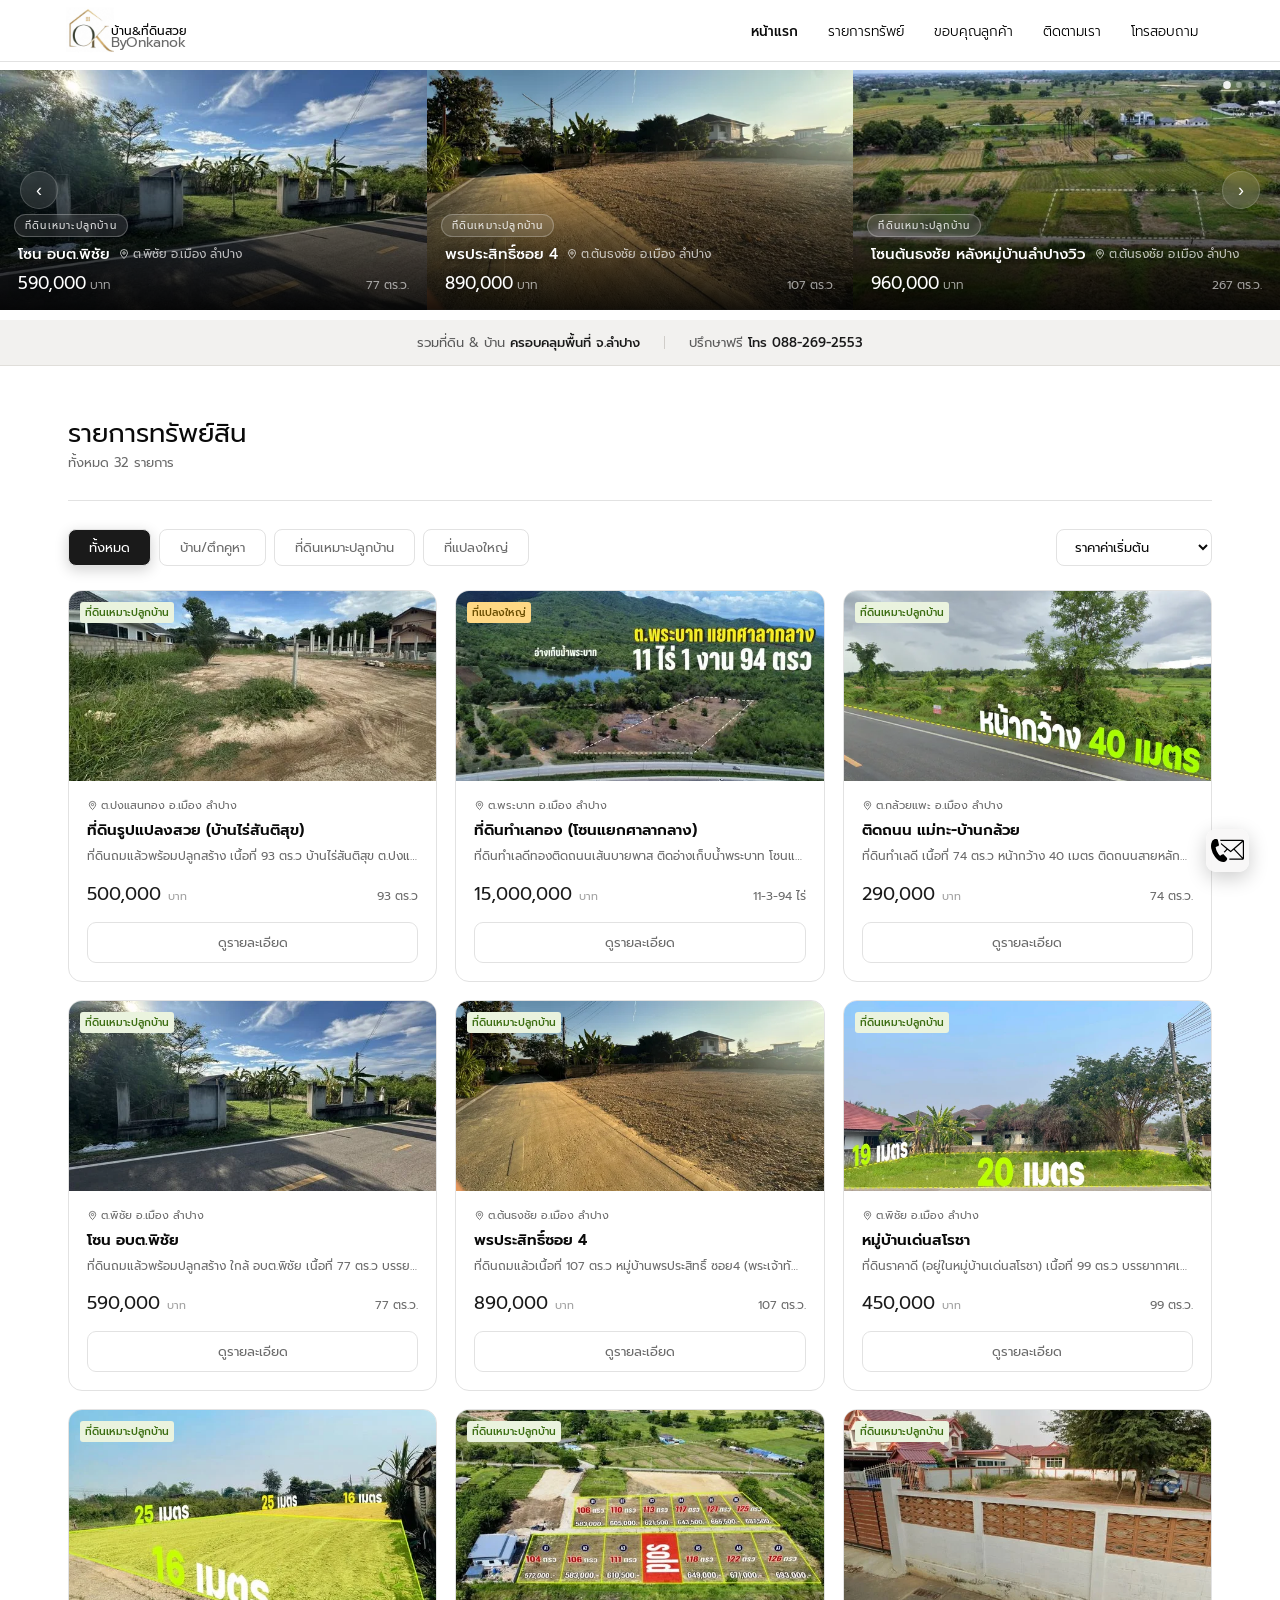
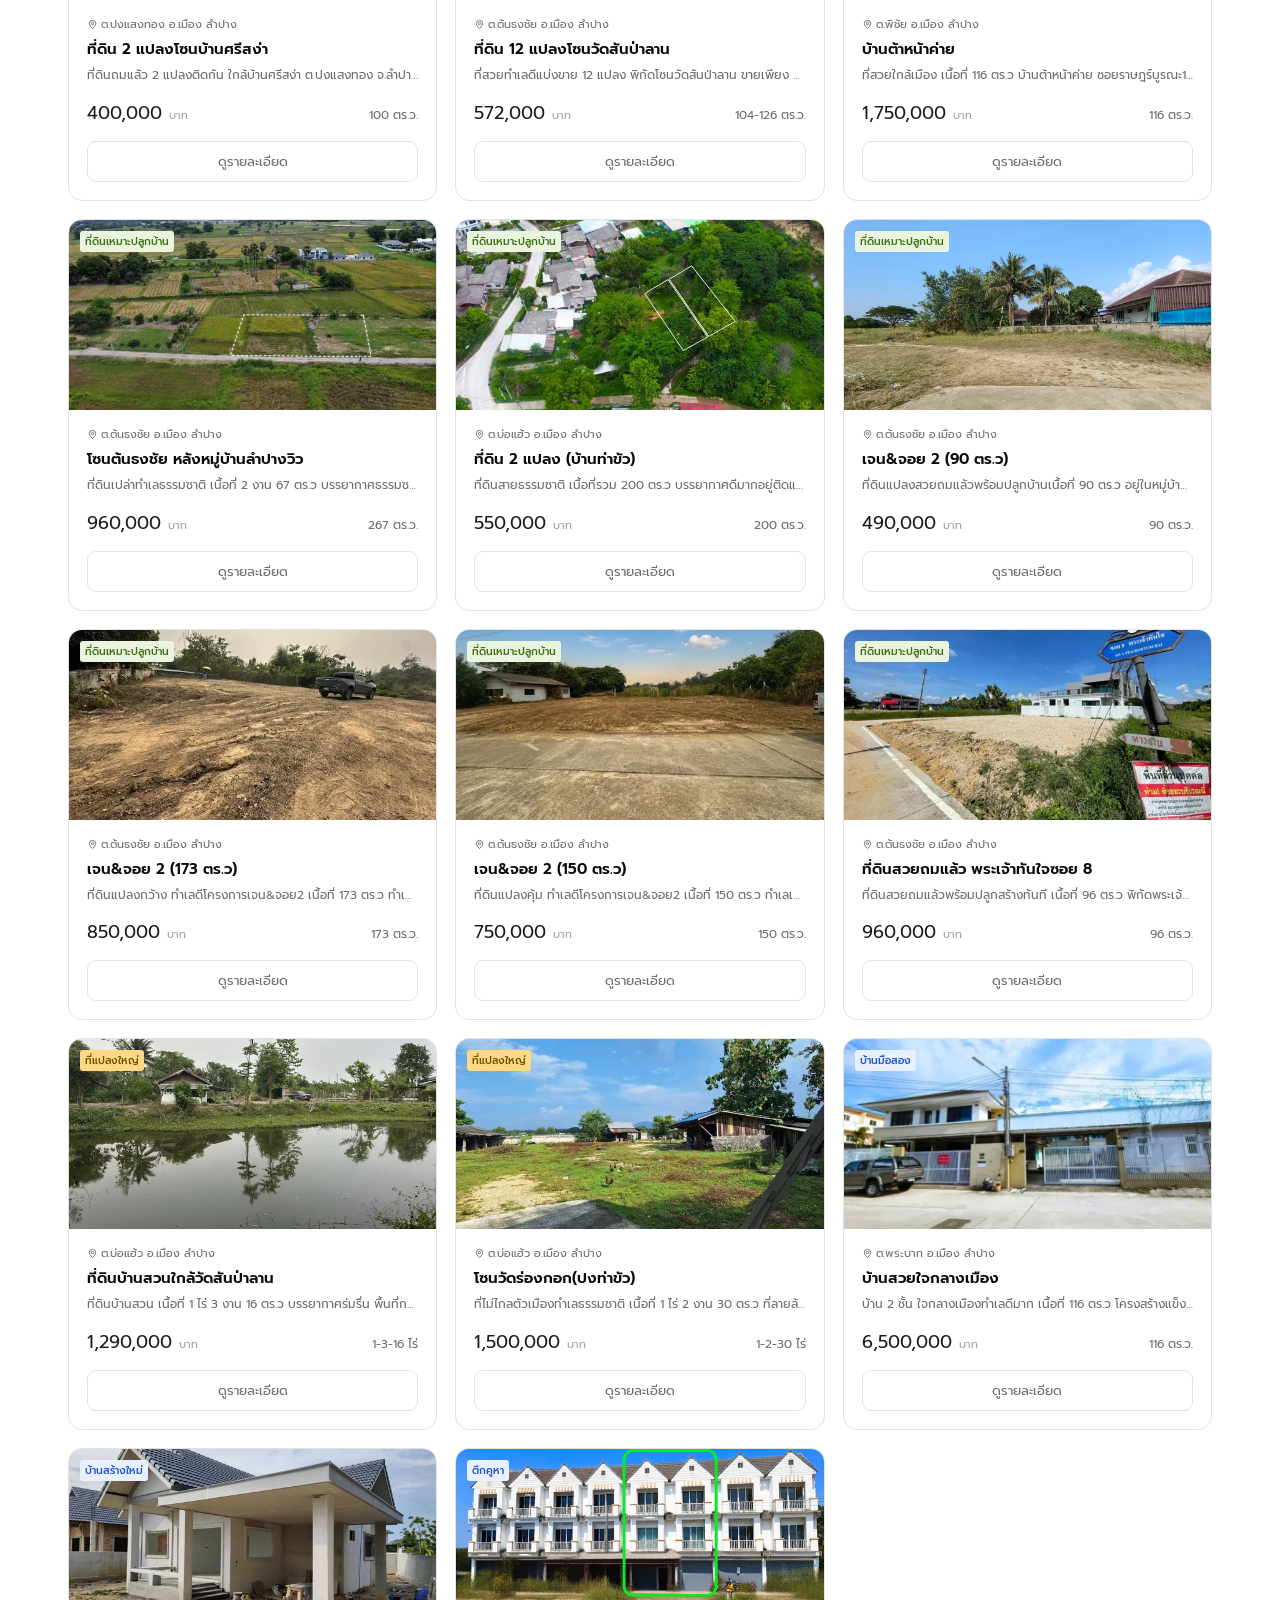
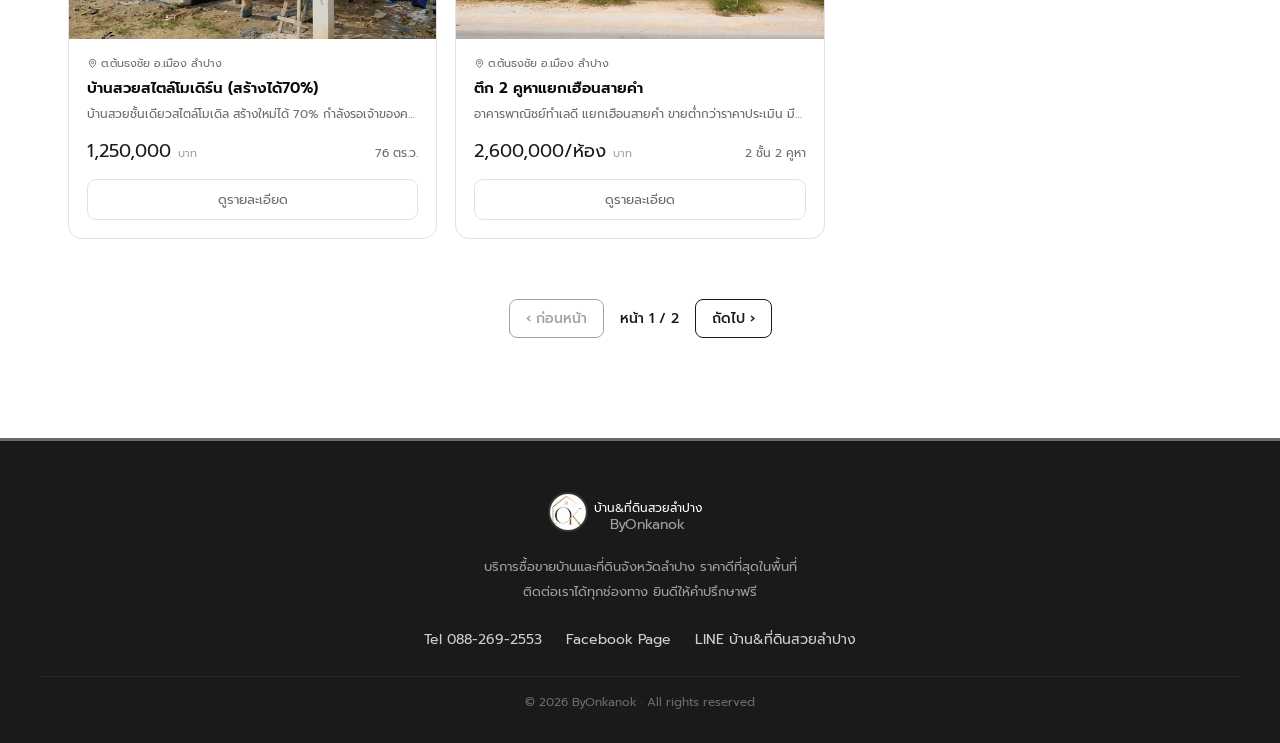
<file: index.html>
﻿<!DOCTYPE html>
<html lang="th">
<head>
  <meta charset="UTF-8" />
  <meta name="viewport" content="width=device-width, initial-scale=1.0" />
  
  <title>ซื้อขายที่ดินจังหวัดลำปาง | บ้าน & ที่ดินสวยลำปาง ByOnkanok</title>
  <link rel="icon" href="img/other/newlogo.png" type="image/png">

  <meta name="description" content="บริการซื้อขายที่ดินจังหวัดลำปางและบ้านทำเลดี คัดสรรที่ดินปลูกบ้าน ที่ดินแปลงใหญ่ บ้านมือ 1 มือ 2 และอาคารพาณิชย์ ปรึกษาฟรีโทร 088-269-2553">
  <link rel="canonical" href="https://onkanokproperty.com/">
  <meta name="format-detection" content="telephone=no, date=no, email=no, address=no">

  <meta property="og:type" content="website">
  <meta property="og:url" content="https://onkanokproperty.com/">
  <meta property="og:title" content="บ้าน & ที่ดินสวยลำปาง ByOnkanok">
  <meta property="og:description" content="บริการซื้อขายที่ดินจังหวัดลำปางและบ้านทำเลดี คัดสรรที่ดินปลูกบ้าน ที่ดินแปลงใหญ่ บ้านมือ 1 มือ 2 และอาคารพาณิชย์ ปรึกษาฟรีโทร 088-269-2553">
  <meta property="og:image" content="https://onkanokproperty.com/img/other/og-image2.jpg">
  <script type="application/ld+json">
      {
        "@context": "https://schema.org",
        "@type": "RealEstateAgent",
        "name": "บ้าน & ที่ดินสวยลำปาง ByOnkanok",
        "url": "https://onkanokproperty.com/",
        "telephone": "+66882692553",
        "areaServed": "จังหวัดลำปาง",
        "sameAs": [
          "https://www.facebook.com/onkanoklampangproperty"
        ]
      }
</script>
  <link rel="preconnect" href="https://fonts.googleapis.com">
  <link rel="preconnect" href="https://fonts.gstatic.com" crossorigin>
  <link href="https://fonts.googleapis.com/css2?family=Prompt:wght@300;400;500;600&display=swap" rel="stylesheet">
  <link rel="stylesheet" href="/style.css?v=20260523-14">
</head>

<body>

  <!-- NAVBAR -->
  <nav class="navbar">
    <div class="nav-container">
      <a href="index.html" class="nav-logo">
        <img src="img/other/2.jpg" alt="Logo" class="logo-img">
        <div class="logo-text">
          <div class="logo-top">บ้าน&ที่ดินสวย</div>
          <div class="logo-bottom">ByOnkanok</div>
        </div>
      </a>
      <ul class="nav-menu" id="navMenu">
        <li class="mobile-exit-section">
  <button class="btn-exit" onclick="closeMenu()" aria-label="ปิดเมนู"></button>
</li>
        <li><a href="#" class="active" onclick="render('all')">หน้าแรก</a></li>
       <li><a href="#listings">รายการทรัพย์</a></li>
        <li><a href="sell.html">ขอบคุณลูกค้า</a></li>
        <li><a href="https://www.facebook.com/onkanoklampangproperty" target="_blank" rel="noopener">ติดตามเรา</a></li>
        <li><a href="tel:0882692553">โทรสอบถาม</a></li>
        
        <li class="mobile-social-section">
          <a href="https://www.facebook.com/onkanoklampangproperty" target="_blank" rel="noopener" class="social-link">
            <img src="/img/other/fbicon.svg" alt="Facebook">
          </a>
          <a href="https://line.me/R/ti/p/@794ehwnj" target="_blank" rel="noopener" class="social-link">
            <img src="/img/other/linelogo.svg" alt="LINE">
          </a>
          <a href="https://m.me/976806612172437" target="_blank" rel="noopener" class="social-link">
            <img src="/img/other/ms.svg" alt="Messenger">
          </a>
        </li>
      </ul>
      <button class="nav-toggle" id="navToggle" aria-label="Menu">
        <div class="hamburger-icon"><span></span><span></span><span></span></div>
      </button>
    </div>
  </nav>

  <!-- MODAL -->
  <div class="modal-overlay" id="detailModal" onclick="overlayClick(event)">
    <div class="modal-box">
      <div class="modal-gallery">
        <button class="modal-close" onclick="closeDetail()">✕</button>
        <div class="gal-track" id="galTrack"></div>
        <button class="gal-btn gal-prev" onclick="galMove(-1)">‹</button>
        <button class="gal-btn gal-next" onclick="galMove(1)">›</button>
        <div class="gal-dots" id="galDots"></div>
      </div>
      <div class="modal-body">
        <div class="modal-tag-row"><span class="modal-tag" id="modalTag"></span></div>
        <div class="modal-title" id="modalTitle"></div>
        <div class="modal-loc" id="modalLoc"></div>
        <div class="detail-grid">
          <div class="detail-item detail-price"><div class="detail-label">ราคา</div><div class="detail-value" id="modalPrice"></div></div>
          <div class="detail-item"><div class="detail-label">เนื้อที่</div><div class="detail-value" id="modalArea"></div></div>
        </div>
        <div class="modal-section-label">รายละเอียด</div>
        <div class="modal-desc-text" id="modalDesc"></div>
      </div>
      <div class="modal-cta">
    <a href="tel:0882692553" class="btn-cta btn-call">
          <svg viewBox="0 0 24 24" width="20" height="20" fill="#ffffff" class="cta-icon-img">
            <path fill-rule="evenodd" clip-rule="evenodd" d="M1.5 4.5a3 3 0 013-3h1.372c.86 0 1.61.586 1.819 1.42l1.105 4.423a1.875 1.875 0 01-.694 1.955l-1.293.97c-.135.101-.164.249-.126.352a11.285 11.285 0 006.697 6.697c.103.038.25.009.352-.126l.97-1.293a1.875 1.875 0 011.955-.694l4.423 1.105c.834.209 1.42.959 1.42 1.82V19.5a3 3 0 01-3 3h-2.25C8.552 22.5 1.5 15.448 1.5 6.75V4.5z"/>
          </svg>
          <span>โทรสอบถาม</span> 
        </a>
        <a href="#" target="_blank" rel="noopener" id="btnMap" class="btn-cta btn-map">
          <img src="img/other/mapicon.svg" alt="Google Maps" class="cta-icon-img">
          <span>Google Maps</span>
        </a>
      </div>
    </div>
  </div>

  <main>

    <!-- HERO CAROUSEL -->
    <div class="hero-carousel" id="heroCarousel">
      <div class="hero-track" id="heroTrack"></div>
      <button class="hero-arrow hero-arrow-prev" onclick="heroMove(-1)">‹</button>
      <button class="hero-arrow hero-arrow-next" onclick="heroMove(1)">›</button>
      <div class="hero-dots" id="heroDots"></div>
      <div class="hero-progress" id="heroProgress"></div>
    </div>

    <!-- ANNOUNCE BAR -->
    <div class="announce-bar">
      <h1 class="ann-item">
        <span>รวมที่ดิน & บ้าน <strong>ครอบคลุมพื้นที่ จ.ลำปาง</strong></span>
      </h1>
      <div class="ann-div"></div>
      <div class="ann-item">
        <span>ปรึกษาฟรี <strong>โทร 088-269-2553</strong></span>
      </div>
    </div>

    <div class="page">
      <!-- Section head -->
      <div id="listings" class="section-head">
        <div>
          <div class="section-title">รายการทรัพย์สิน</div>
          <div class="section-count" id="secLabel">&nbsp;</div>
        </div>
        <div class="mobile-sort-btn" style="position:relative;">
          <svg viewBox="0 0 24 24" fill="none" stroke="currentColor" stroke-width="2.5" stroke-linecap="round" stroke-linejoin="round">
            <line x1="7" y1="4" x2="7" y2="20"/><polyline points="3 8 7 4 11 8"/>
            <line x1="17" y1="4" x2="17" y2="20"/><polyline points="13 16 17 20 21 16"/>
          </svg>
          <span>ราคา</span>
          <select onchange="syncAndSort(this)" aria-label="เรียงลำดับตามราคาสำหรับมือถือ" style="position:absolute;top:0;left:0;width:100%;height:100%;opacity:0;cursor:pointer;">
  <option value="default">ค่าเริ่มต้น</option>
  <option value="price-asc">ราคาต่ำ → ไปสูง</option>
  <option value="price-desc">ราคาสูง → ไปต่ำ</option>
</select>
        </div>
      </div>

      <!-- Filters -->
      <div class="filters-bar">
        <button class="chip active" data-f="all">ทั้งหมด</button>
        <button class="chip" data-f="house">บ้าน/ตึกคูหา</button>
        <button class="chip" data-f="landhouse">ที่ดินเหมาะปลูกบ้าน</button>
        <button class="chip" data-f="large-land">ที่แปลงใหญ่</button>
         <select class="sort-select desktop-only" id="sortSelect" onchange="applySort()" aria-label="เรียงลำดับตามราคา">
  <option value="default">ราคาค่าเริ่มต้น</option> 
  <option value="price-asc">ราคาต่ำสุด-ไปสูงสุด</option>
  <option value="price-desc">ราคาสูงสุด-ไปต่ำสุด</option>
</select>
      </div>

      <div class="grid" id="grid"></div>
      
      <!-- Pagination Container -->
      <div class="pagination" id="pagination"></div>

      <!-- FAB -->
      <div class="fab-wrapper">

        <div class="fab-options" id="fabOptions">
        <a href="https://m.me/976806612172437" target="_blank" rel="noopener" class="fab-mini msger" aria-label="Messenger">
  <img src="/img/other/ms.svg" alt="Messenger" style="width: 100%; height: 100%; object-fit: contain;">
</a>
         <a href="https://line.me/R/ti/p/@794ehwnj" target="_blank" rel="noopener" class="fab-mini line" aria-label="LINE">
      <img src="/img/other/linelogo.svg" alt="LINE" style="width: 100%; height: 100%; object-fit: contain;">
          </a>
          <a href="tel:0882692553" class="fab-mini tel">
           <img src="/img/other/phoneicon.svg" alt="Messenger" style="width: 100%; height: 100%; object-fit: contain;">
          </a>
        </div>
        <button class="fab-main" id="fabMain" onclick="toggleFAB()">
          <img src="img/other/conicon.svg" alt="Call">
        </button>
      </div>

    </div>
  </main>

  <!-- FOOTER -->
  <footer>
    <div class="footer-inner">
      <div class="footer-brand">
        <img src="img/other/2.jpg" alt="Logo" class="footer-logo">
        <div><div class="footer-name">บ้าน&ที่ดินสวยลำปาง</div><div class="footer-sub">ByOnkanok</div></div>
      </div>
      <p class="footer-desc"><span class="footer-mobile-line">บริการซื้อขายบ้านและที่ดินจังหวัดลำปาง ราคาดีที่สุดในพื้นที่</span><br>ติดต่อเราได้ทุกช่องทาง ยินดีให้คำปรึกษาฟรี</p>
      <div class="footer-links">  
        <a href="tel:0882692553">Tel 088-269-2553</a>
        <a href="https://www.facebook.com/onkanoklampangproperty" target="_blank" rel="noopener">Facebook Page</a>
        <a href="https://line.me/R/ti/p/@794ehwnj" target="_blank" rel="noopener">LINE บ้าน&ที่ดินสวยลำปาง</a>
      </div>
      <div class="footer-copy">© 2026 ByOnkanok · All rights reserved</div>
    </div>
  </footer>

  <button class="scroll-top" id="scrollTopBtn" onclick="window.scrollTo({top:0,behavior:'smooth'})">
    <svg viewBox="0 0 24 24" fill="none" stroke-linecap="round" stroke-linejoin="round">
      <polyline points="18 15 12 9 6 15"/>
    </svg>
  </button>

  
  <script src="/common.js?v=20260523-2"></script>
  <script src="/script.js?v=20260523-4"></script>

</body>
</html>
</file>
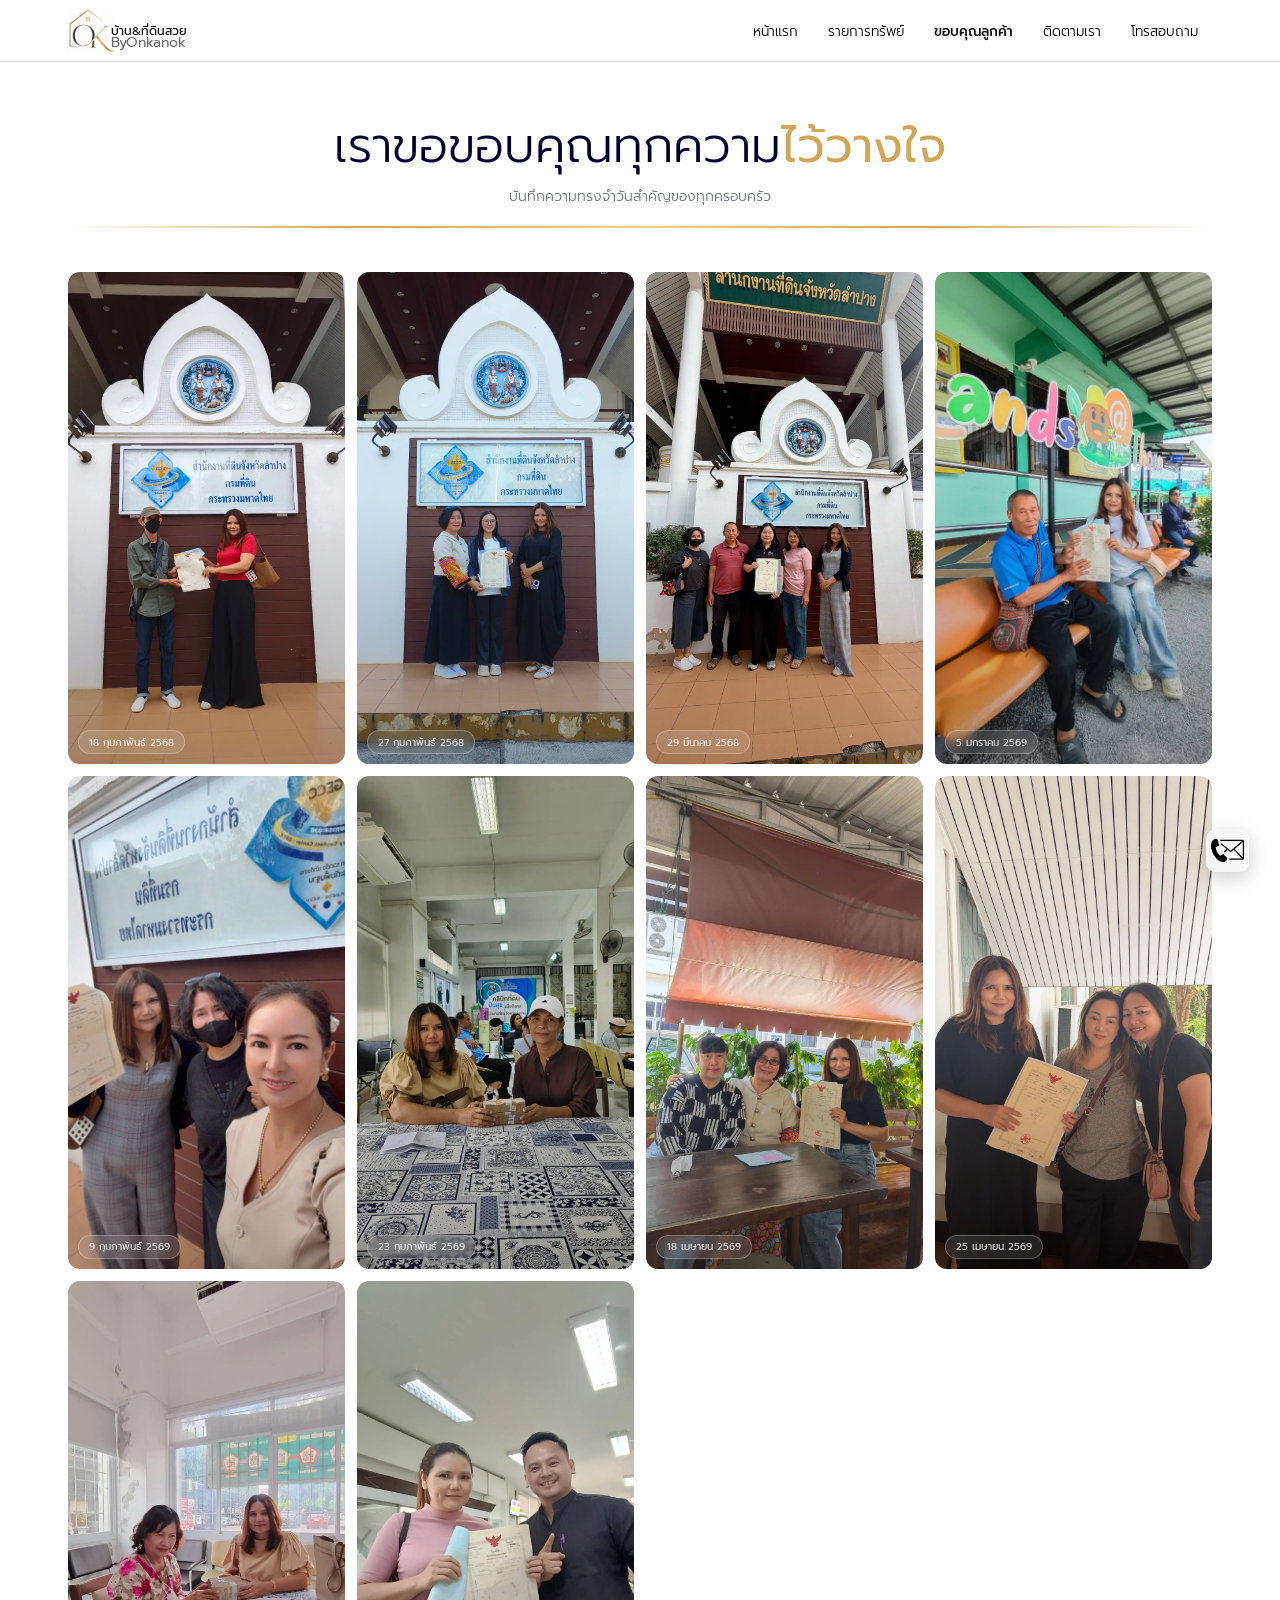
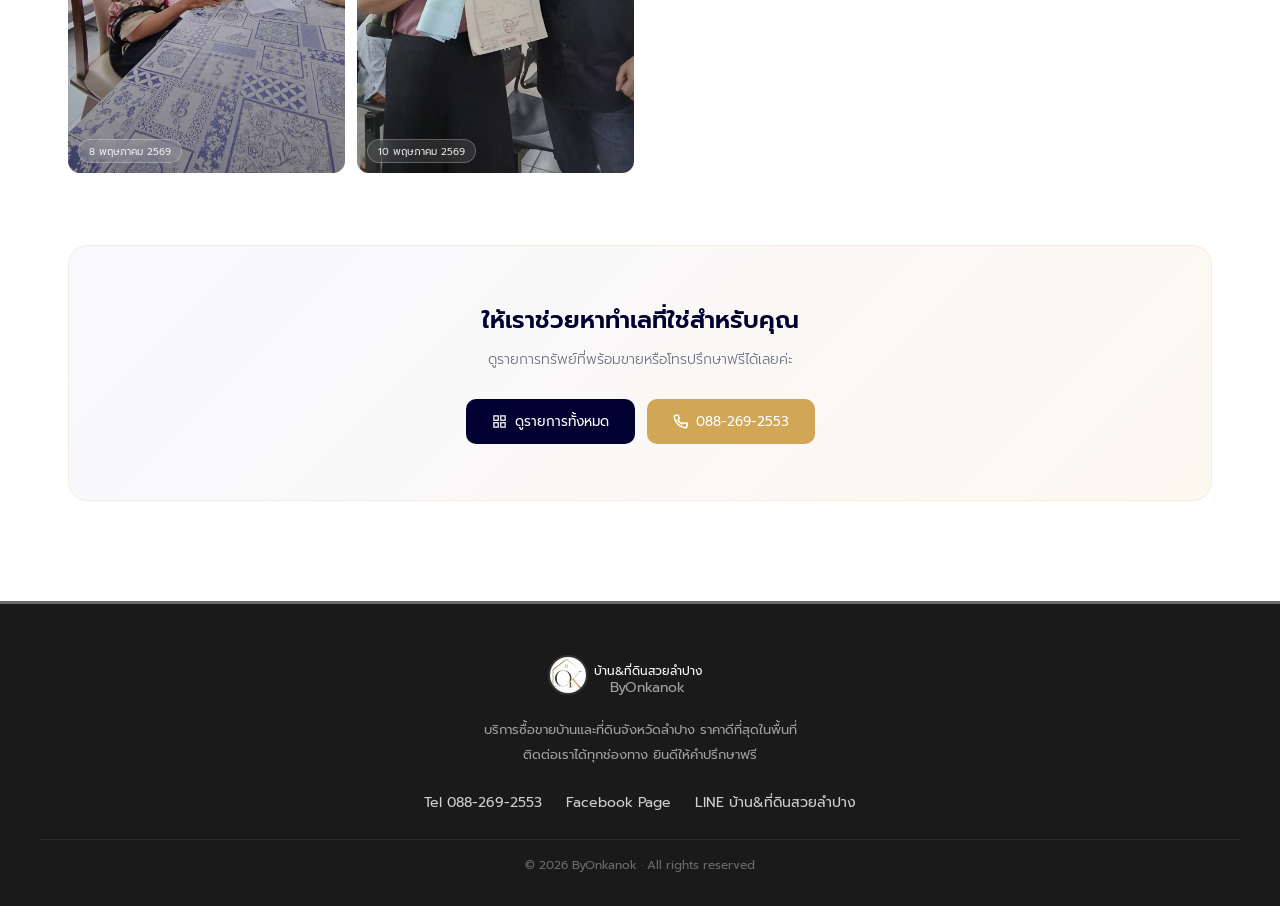
<file: sell.html>
﻿<!DOCTYPE html>
<html lang="th">
<head>
  <meta charset="UTF-8" />
  <meta name="viewport" content="width=device-width, initial-scale=1.0" />

  <title>ขอบคุณลูกค้า - ByOnkanok</title>
  <link rel="icon" href="img/other/newlogo.png" type="image/png">
  <meta name="description" content="ขอบคุณลูกค้าทุกท่านที่ไว้วางใจ ByOnkanok รวมภาพความทรงจำการซื้อขายบ้านและที่ดินในจังหวัดลำปาง">
  <link rel="canonical" href="https://onkanokproperty.com/sell">
  <meta name="format-detection" content="telephone=no, date=no, email=no, address=no">

  <meta property="og:type" content="website">
  <meta property="og:url" content="https://onkanokproperty.com/sell">
  <meta property="og:title" content="ขอบคุณลูกค้า - ByOnkanok">
  <meta property="og:description" content="บันทึกความทรงจำและความไว้วางใจจากลูกค้า ByOnkanok">
  <meta property="og:image" content="https://onkanokproperty.com/img/other/og-image2.jpg">

  <link rel="preconnect" href="https://fonts.googleapis.com">
  <link rel="preconnect" href="https://fonts.gstatic.com" crossorigin>
  <link href="https://fonts.googleapis.com/css2?family=Prompt:wght@300;400;500;600&display=swap" rel="stylesheet">
  <link rel="stylesheet" href="/style.css?v=20260523-12">
</head>
           
<body class="thanks-body"> 

  <!-- NAVBAR -->
  <nav class="navbar">
    <div class="nav-container">
      <a href="/" class="nav-logo">
        <img src="img/other/2.jpg" alt="Logo" class="logo-img">
        <div class="logo-text">
          <div class="logo-top">บ้าน&ที่ดินสวย</div>
          <div class="logo-bottom">ByOnkanok</div>
        </div>
      </a>
      <ul class="nav-menu" id="navMenu">
        <li class="mobile-exit-section">
          <button class="btn-exit" onclick="closeMenu()" aria-label="ปิดเมนู"></button>
        </li>
        <li><a href="/">หน้าแรก</a></li>
        <li><a href="/#listings">รายการทรัพย์</a></li>
        <li><a href="sell.html" class="active">ขอบคุณลูกค้า</a></li>
        <li><a href="https://www.facebook.com/onkanoklampangproperty" target="_blank" rel="noopener">ติดตามเรา</a></li>
        <li><a href="tel:0882692553">โทรสอบถาม</a></li>

        <li class="mobile-social-section">
          <a href="https://www.facebook.com/onkanoklampangproperty" target="_blank" rel="noopener" class="social-link">
            <img src="img/other/fbicon.svg" alt="Facebook">
          </a>
          <a href="https://line.me/R/ti/p/@794ehwnj" target="_blank" rel="noopener" class="social-link">
            <img src="img/other/linelogo.svg" alt="LINE">
          </a>
          <a href="https://m.me/976806612172437" target="_blank" rel="noopener" class="social-link">
            <img src="img/other/ms.svg" alt="Messenger">
          </a>
        </li>
      </ul>
      <button class="nav-toggle" id="navToggle" aria-label="Menu">
        <div class="hamburger-icon"><span></span><span></span><span></span></div>
      </button>
    </div>
  </nav>

  <main class="page thanks-page">
    <div class="section-title">
      <h1 class="section-h1">เราขอขอบคุณทุกความ<span>ไว้วางใจ</span></h1>
      <p>บันทึกความทรงจำวันสำคัญของทุกครอบครัว</p>
      <div class="title-line"></div>
    </div>

    <div class="gallery-grid" id="galleryGrid">
      <div class="gallery-card">
        <div class="card-photo">
          <img src="img/tha/1.webp" alt="เซ็นสัญญาวันโอนที่ดิน" loading="lazy" decoding="async">
          <div class="card-overlay"></div>
          <div class="photo-date">18 กุมภาพันธ์ 2568</div>
        </div>
      </div>
      <div class="gallery-card">
        <div class="card-photo">
          <img src="img/tha/2.webp" alt="เซ็นสัญญาวันโอนที่ดิน" loading="lazy" decoding="async">
          <div class="card-overlay"></div>
          <div class="photo-date">27 กุมภาพันธ์ 2568</div>
        </div>
      </div>
      <div class="gallery-card">
        <div class="card-photo">
          <img src="img/tha/4.webp" alt="เซ็นสัญญาวันโอนที่ดิน" loading="lazy" decoding="async">
          <div class="card-overlay"></div>
          <div class="photo-date">29 มีนาคม 2568</div>
        </div>
      </div>
      <div class="gallery-card">
        <div class="card-photo">
          <img src="img/tha/8.webp" alt="เซ็นสัญญาวันโอนที่ดิน" loading="lazy" decoding="async">
          <div class="card-overlay"></div>
          <div class="photo-date">5 มกราคม 2569</div>
        </div>
      </div>
      <div class="gallery-card">
        <div class="card-photo">
          <img src="img/tha/3.webp" alt="เซ็นสัญญาวันโอนที่ดิน" loading="lazy" decoding="async">
          <div class="card-overlay"></div>
          <div class="photo-date">9 กุมภาพันธ์ 2569</div>
        </div>
      </div>
      <div class="gallery-card">
        <div class="card-photo">
          <img src="img/tha/5.webp" alt="เซ็นสัญญาวันโอนที่ดิน" loading="lazy" decoding="async">
          <div class="card-overlay"></div>
          <div class="photo-date">23 กุมภาพันธ์ 2569</div>
        </div>
      </div>
      <div class="gallery-card">
        <div class="card-photo">
          <img src="img/tha/6.webp" alt="เซ็นสัญญาวันโอนที่ดิน" loading="lazy" decoding="async">
          <div class="card-overlay"></div>
          <div class="photo-date">18 เมษายน 2569</div>
        </div>
      </div>
      <div class="gallery-card">
        <div class="card-photo">
          <img src="img/tha/7.webp" alt="เซ็นสัญญาวันโอนที่ดิน" loading="lazy" decoding="async">
          <div class="card-overlay"></div>
          <div class="photo-date">25 เมษายน 2569</div>
        </div>
      </div>
      <div class="gallery-card">
        <div class="card-photo">
          <img src="img/tha/9.webp" alt="เซ็นสัญญาวันโอนที่ดิน" loading="lazy" decoding="async">
          <div class="card-overlay"></div>
          <div class="photo-date">8 พฤษภาคม 2569</div>
        </div>
      </div>
      <div class="gallery-card">
        <div class="card-photo">
          <img src="img/tha/10.webp" alt="เซ็นสัญญาวันโอนที่ดิน" loading="lazy" decoding="async">
          <div class="card-overlay"></div>
          <div class="photo-date">10 พฤษภาคม 2569</div>
        </div>
      </div>
    </div>

    <div class="cta-section">
      <h3>ให้เราช่วยหาทำเลที่ใช่สำหรับคุณ</h3>
      <p>ดูรายการทรัพย์ที่พร้อมขายหรือโทรปรึกษาฟรีได้เลยค่ะ</p>
      <div class="cta-buttons">
        <a href="/#listings" class="btn-primary">
          <svg width="15" height="15" viewBox="0 0 24 24" fill="none" stroke="currentColor" stroke-width="2"><rect x="3" y="3" width="7" height="7"/><rect x="14" y="3" width="7" height="7"/><rect x="3" y="14" width="7" height="7"/><rect x="14" y="14" width="7" height="7"/></svg>
          ดูรายการทั้งหมด
        </a>
        <a href="tel:0882692553" class="btn-secondary">
          <svg width="15" height="15" viewBox="0 0 24 24" fill="none" stroke="currentColor" stroke-width="2.5" stroke-linecap="round"><path d="M22 16.92v3a2 2 0 0 1-2.18 2 19.79 19.79 0 0 1-8.63-3.07 19.5 19.5 0 0 1-6-6 19.79 19.79 0 0 1-3.07-8.67A2 2 0 0 1 4.11 2h3a2 2 0 0 1 2 1.72 12.81 12.81 0 0 0 .62 2.81 2 2 0 0 1-.45 2.11L8.09 9.91a16 16 0 0 0 6 6l1.27-1.27a2 2 0 0 1 2.11-.45 12.81 12.81 0 0 0 2.81.62A2 2 0 0 1 22 18.92z"/></svg>
          088-269-2553
        </a>
      </div>
    </div>

    <!-- FAB -->
    <div class="fab-wrapper">
      <div class="fab-options" id="fabOptions">
        <a href="https://m.me/976806612172437" target="_blank" rel="noopener" class="fab-mini msger" aria-label="Messenger">
          <img src="img/other/ms.svg" alt="Messenger" style="width: 100%; height: 100%; object-fit: contain;">
        </a>
        <a href="https://line.me/R/ti/p/@794ehwnj" target="_blank" rel="noopener" class="fab-mini line" aria-label="LINE">
          <img src="img/other/linelogo.svg" alt="LINE" style="width: 100%; height: 100%; object-fit: contain;">
        </a>
        <a href="tel:0882692553" class="fab-mini tel" aria-label="โทรสอบถาม">
          <img src="img/other/phoneicon.svg" alt="โทรสอบถาม" style="width: 100%; height: 100%; object-fit: contain;">
        </a>
      </div>
      <button class="fab-main" id="fabMain" onclick="toggleFAB()" aria-label="ช่องทางติดต่อ">
        <img src="img/other/conicon.svg" alt="ติดต่อ">
      </button>
    </div>
  </main>

  <!-- FOOTER -->
  <footer>
    <div class="footer-inner">
      <div class="footer-brand">
        <img src="img/other/2.jpg" alt="Logo" class="footer-logo">
        <div><div class="footer-name">บ้าน&ที่ดินสวยลำปาง</div><div class="footer-sub">ByOnkanok</div></div>
      </div>
      <p class="footer-desc"><span class="footer-mobile-line">บริการซื้อขายบ้านและที่ดินจังหวัดลำปาง ราคาดีที่สุดในพื้นที่</span><br>ติดต่อเราได้ทุกช่องทาง ยินดีให้คำปรึกษาฟรี</p>
      <div class="footer-links">  
        <a href="tel:0882692553">Tel 088-269-2553</a>
        <a href="https://www.facebook.com/onkanoklampangproperty" target="_blank" rel="noopener">Facebook Page</a>
        <a href="https://line.me/R/ti/p/@794ehwnj" target="_blank" rel="noopener">LINE บ้าน&ที่ดินสวยลำปาง</a>
      </div>
      <div class="footer-copy">© 2026 ByOnkanok · All rights reserved</div>
    </div>
  </footer>

  <button class="scroll-top" id="scrollTopBtn" onclick="window.scrollTo({top:0,behavior:'smooth'})" aria-label="กลับขึ้นด้านบน">
    <svg viewBox="0 0 24 24" fill="none" stroke-linecap="round" stroke-linejoin="round">
      <polyline points="18 15 12 9 6 15"/>
    </svg>
  </button>

  <script src="/common.js?v=20260523-2"></script>
  <script>
    const observer = new IntersectionObserver(entries => {
      entries.forEach((entry, i) => {
        if (entry.isIntersecting) {
          setTimeout(() => entry.target.classList.add('visible'), i * 80);
          observer.unobserve(entry.target);
        }
      });
    }, { threshold: 0.08 });

    document.querySelectorAll('.gallery-card').forEach(card => observer.observe(card));
  </script>
</body>
</html>
</file>
<file: style.css>
*, *::before, *::after {
  box-sizing: border-box;
  margin: 0;
  padding: 0;
}
:root {
  --ink: #0a0a0a;
  --ink-mid: #1a1a1a;
  --ink-soft: #3a3a3a;
  --dust: #6b6b6b;
  --silver: #a0a0a0;
  --mist: #d0d0d0;
  --fog: #efefef;
  --white: #ffffff;
  --blue: #1a4fd6;
  --blue-light: #e8f0fe;
  --border: #e2e2e2;
  --border-dark: #2a2a2a;
  --nav-height: 62px;
  --green-light: #EAF3DE;
  --green-dark: #3B6D11;
}
html {
  scroll-behavior: smooth;
}
body {
  font-family: 'Prompt',sans-serif;
  background: var(--white);
  color: var(--ink);
  min-height: 100vh;
  min-height: 100dvh;
  overflow-x: hidden;
  display: flex;
  flex-direction: column;
}
main {
  flex: 1 0 auto;
}
/* ============================================================ NAVBAR */
.navbar {
  position: fixed;
  top: 0;
  left: 0;
  width: 100%;
  height: var(--nav-height);
  background: rgba(255,255,255,0.97);
  backdrop-filter: blur(14px);
  z-index: 1000;
  display: flex;
  align-items: center;
  border-bottom: 1px solid var(--border);
}
.nav-container {
  width: 100%;
  max-width: 1200px;
  margin: 0 auto;
  padding: 0 28px;
  display: flex;
  justify-content: space-between;
  align-items: center;
}
.nav-logo {
  text-decoration: none;
  display: flex;
  align-items: center;
  gap: 5px;
}
.logo-img {
  width: 48px;
  height: 48px;
  object-fit: cover;
  flex-shrink: 0;
  margin-left: -2px;

}
.logo-text {
  display: flex;
  flex-direction: column;
  line-height: 0.9;
  margin-left: -8px;
  padding-top: 15px;
  
}
.logo-top {
  font-size: 12px;
  font-weight: 400;
  color: black;
}
.logo-bottom {
  font-size: 14px;
  font-weight: 400;
  color: var(--dust);
}
.nav-menu {
  display: flex;
  gap: 2px;
  list-style: none;
  align-items: center;
}
.nav-menu a {
  text-decoration: none;
  color: black;
  font-size: 13.5px;
  font-weight: 300;
  padding: 6px 14px;
  border-radius: 6px;
  transition: all .2s;
}
.nav-menu a.active {
  color: var(--ink);
  font-weight: 500;
}
.nav-menu a:hover:not(.active) {
  color: var(--dust);
  background: rgba(255,255,255,.07);
}
.nav-toggle {
  display: none;
  background: none;
  border: none;
  cursor: pointer;
  padding: 10px;
  z-index: 1002;
  outline: none;
  -webkit-tap-highlight-color: transparent;
}
.hamburger-icon {
  width: 22px;
  height: 15px;
  display: flex;
  flex-direction: column;
  justify-content: space-between;
  align-items: flex-end;
}
.hamburger-icon span {
  display: block;
  height: 2px;
  background: #3b3b3b;
  border-radius: 2px;
  transition: all .3s cubic-bezier(.645,.045,.355,1);
}
.hamburger-icon span:nth-child(1) {
  width: 100%;
}
.hamburger-icon span:nth-child(2) {
  width: 16px;
}
.hamburger-icon span:nth-child(3) {
  width: 100%;
}
.nav-toggle.active span:nth-child(1) {
  transform: translateY(6.5px) rotate(45deg);
}
.nav-toggle.active span:nth-child(2) {
  opacity: 0;
}
.nav-toggle.active span:nth-child(3) {
  transform: translateY(-6.5px) rotate(-45deg);
}
.nav-toggle.active .hamburger-icon span {
  background-color: var(--white);
}
.mobile-exit-section {
  display: none;
  list-style: none;
  width: 100%;
}
.mobile-social-section {
  display: none;
}
/* ============================================================ ANNOUNCE BAR */
.announce-bar {
  position: relative;
  margin-top: 10px;
  left: 0;
  width: 100%;
  background: #f2f1ef;
  border-bottom: 1px solid #e0deda;
  padding: 13px 28px;
  display: flex;
  align-items: center;
  justify-content: center;
  gap: 24px;
  flex-wrap: wrap;
}
.ann-item {
  display: flex;
  align-items: center;
  gap: 7px;
  font-size: 13px;
  color: #5a5a5a;
  font-weight: 400;
  white-space: nowrap;
}
.ann-item strong {
  font-weight: 500;
  color: #1a1a1a;
}
.ann-div {
  width: 1px;
  height: 13px;
  background: #d0cdc9;
  flex-shrink: 0;
}
/* ============================================================ hero/colosel */
.hero-carousel {
  position: relative;
  width: 100%;
  overflow: hidden;
  background: #080808;
  margin-top: 70px;
  aspect-ratio: 16 / 3;
}
.hero-track {
  display: flex;
  gap: 0;
  transition: transform 0.8s cubic-bezier(0.25,1,0.35,1);
}
.hero-slide {
  flex: 0 0 33.3333%;
  position: relative;
  overflow: hidden;
  display: flex;
  flex-direction: column;
  cursor: pointer;
}
.hero-slide-img {
  width: 100%;
  aspect-ratio: 16 / 9;
  flex-shrink: 0;
  overflow: hidden;
  position: relative;
}
.hero-slide-img img {
  width: 100%;
  height: 100%;
  object-fit: cover;
  object-position: center;
  display: block;
}

.hero-caption {
  position: absolute;
  bottom: 0;
  left: 0;
  right: 0;
  padding: 50px 18px 16px;
  background: linear-gradient(to top,rgba(0,0,0,0.88) 0%,rgba(0,0,0,0.5) 50%,rgba(0,0,0,0) 100% );
  display: flex;
  flex-direction: column;
  gap: 4px;
  pointer-events: none;
}
.hero-caption-type {
  margin-left: -4px;
  margin-bottom: 3px;
  display: block;
  align-self: flex-start;
  font-size: 10px;
  font-weight: 400;
  letter-spacing: .12em;
  text-transform: uppercase;
  color: rgba(255,255,255,0.85);
  border: 1px solid rgba(255,255,255,0.25);
  padding: 3px 10px;
  border-radius: 30px;
  backdrop-filter: blur(4px);
  background: rgba(255,255,255,0.1);
}
.hero-caption-title-row {
  display: flex;
  flex-direction: row;
  align-items: center;
  justify-content: flex-start;
  gap: 8px;
  overflow: hidden;
}
.hero-caption-title {
  font-size: 15px;
  font-weight: 500;
  color: #fff;
  white-space: nowrap;
  overflow: hidden;
  text-overflow: ellipsis;
  line-height: 1.35;
  text-shadow: 0 1px 10px rgba(0,0,0,0.5);
  flex-shrink: 1;
}
.hero-caption-loc {
  font-size: 12px;
  color: rgba(255,255,255,.7);
  display: flex;
  align-items: center;
  gap: 3px;
  line-height: 1.2;
  white-space: nowrap;
  overflow: hidden;
  text-overflow: ellipsis;
  flex-shrink: 0;
}
.hero-caption-loc svg {
  width: 12px;
  height: 12px;
  flex-shrink: 0;
}
.hero-caption-price {
  font-size: 17px;
  font-weight: 400;
  color: #fff;
  line-height: 1.2;
  text-shadow: 0 1px 10px rgba(0,0,0,0.5);
}
.hero-caption-price span {
  font-size: 12px;
  font-weight: 300;
  opacity: .7;
  margin-left: 4px;
}
.hero-caption-bottom {
  display: flex;
  align-items: baseline;
  justify-content: space-between;
  margin-top: 5px;
}
.hero-caption-area {
  font-size: 12px;
  color: rgba(255,255,255,.6);
}

.hero-arrow {
  position: absolute;
  top: 50%;
  transform: translateY(-50%);
  z-index: 10;
  background: rgba(255,255,255,.1);
  backdrop-filter: blur(8px);
  border: 1px solid rgba(255,255,255,.18);
  color: #fff;
  width: 38px;
  height: 38px;
  border-radius: 50%;
  cursor: pointer;
  font-size: 18px;
  display: flex;
  align-items: center;
  justify-content: center;
  transition: background .2s,transform .2s;
}
.hero-arrow:hover {
  background: rgba(255,255,255,0.25);
  transform: translateY(-50%) scale(1.05);
}
.hero-arrow-prev {
  left: 20px;
}
.hero-arrow-next {
  right: 20px;
}
/* dots */
.hero-dots {
  position: absolute;
  top: 12px;
  right: 14px;
  z-index: 10;
  display: flex;
  gap: 6px;
  align-items: center;
}
.hero-dot {
  width: 6px;
  height: 6px;
  border-radius: 50%;
  background: rgba(255,255,255,.35);
  cursor: pointer;
  transition: all .3s;
  border: none;
  padding: 0;
}
.hero-dot.active {
  background: rgba(255,255,255,0.9);
  transform: scale(1.3);
}
/* progress bar */
.hero-progress {
  position: absolute;
  bottom: 0;
  left: 0;
  height: 3px;
  background: var(--dust);
  z-index: 10;
  width: 100%;
  transform: scaleX(0);
  transform-origin: left center;
}
.hero-progress.running {
  animation: heroProgress var(--hero-progress-duration,5000ms) linear forwards;
}
@keyframes heroProgress {
  from {
    transform: scaleX(0);
  }
  to {
    transform: scaleX(1);
  }
}
/* ============================================================ PAGE */
.page {
  max-width: 1200px;
  margin: 0 auto;
  padding: 0 28px 80px;
  position: relative;
  z-index: 1;
}
/* ============================================================ SECTION HEAD */
.section-head {
  padding: 52px 0 28px;
  display: flex;
  align-items: flex-end;
  justify-content: space-between;
  gap: 16px;
  flex-wrap: wrap;
  border-bottom: 1px solid var(--border);
  margin-bottom: 28px;
}
.section-title {
  font-size: clamp(20px,2.5vw,26px);
  font-weight: 400;
  color: var(--ink);
  line-height: 1.2;
}
.section-count {
  font-size: 13px;
  color: var(--dust);
  margin-top: 4px;
}
/* ============================================================ FILTERS */
.filters-bar {
  display: flex;
  gap: 8px;
  flex-wrap: wrap;
  margin-bottom: 24px;
}
.chip {
  font-family: 'Prompt',sans-serif;
  font-size: 13px;
  padding: 8px 20px;
  border-radius: 8px;
  border: 1.5px solid var(--border);
  background: var(--white);
  color: var(--dust);
  cursor: pointer;
  transition: all .2s;
  flex: 0 0 calc(50% - 4px);
  text-align: center;
  white-space: nowrap;
}
.chip:hover {
  border-color: var(--ink-soft);
  color: var(--ink-soft);
}
.chip.active {
  background: var(--ink-mid);
  color: var(--white);
  box-shadow: 0 4px 14px rgba(0,0,0,.18);
}
@media (min-width: 640px) {
  .chip {
    flex: 0 0 auto;
  }
}
/* ============================================================ SORT */
.sort-select {
  font-family: 'Prompt',sans-serif;
  font-size: 13px;
  padding: 7px 14px;
  border: 1.5px solid var(--border);
  border-radius: 8px;
  background: var(--white);
  color: var(--ink);
  cursor: pointer;
  outline: none;
  transition: border-color .2s;
  margin-left: auto;
}
.sort-select:focus {
  border-color: var(--ink);
}
.mobile-sort-btn {
  display: none;
  align-items: center;
  gap: 6px;
  padding: 7px 14px;
  border-radius: 8px;
  border: 1.5px solid var(--border);
  color: var(--ink);
  font-family: 'Prompt',sans-serif;
  font-size: 13px;
  cursor: pointer;
  position: relative;
  -webkit-tap-highlight-color: transparent;
  background: var(--white);
}
.mobile-sort-btn svg {
  width: 15px;
  height: 15px;
}
/* ============================================================ GRID */
.grid {
  display: grid;
  grid-template-columns: repeat(auto-fill,minmax(300px,1fr));
  gap: 18px;
  min-height: 800px;

}

/* ============================================================ card */
.card {
  background: var(--white);
  border-radius: 14px;
  overflow: hidden;
  cursor: pointer;
  opacity: 0;
  transition: opacity .35s ease,box-shadow .3s ease,transform .25s ease;
  border: 1.5px solid var(--border);
}
.card.visible {
  opacity: 1;
}
.card:hover {
  box-shadow: 0 14px 40px rgba(0,0,0,.11);
  transform: translateY(-3px);
}
.card-img {
  position: relative;
  height: 190px;
  overflow: hidden;
  background: var(--fog);
}
.card-img img {
  width: 100%;
  height: 100%;
  object-fit: cover;
  display: block;
  transition: transform .45s ease;
}
.card:hover .card-img img {
  transform: scale(1.05);
}
.card-tag {
  position: absolute;
  top: 11px;
  left: 11px;
  font-size: 10.5px;
  font-weight: 500;
  padding: 3px 5px;
  border-radius: 3px;
  z-index: 2;
}
.tag-house {
  background: var(--blue-light);
  color: var(--blue);
}
.tag-landhouse {
  background: var(--green-light);
  color: var(--green-dark);
}
.tag-large-land {
  background: rgb(255,216,132);
  color: rgb(105,77,0);
}
.card-body {
  padding: 16px 18px 18px;
}
.card-loc {
  font-size: 11px;
  color: var(--dust);
  margin-bottom: 5px;
  display: flex;
  align-items: center;
  gap: 3px;
}
.card-loc svg {
  width: 11px;
  height: 11px;
  flex-shrink: 0;
}
.card-name {
  font-size: 15px;
  font-weight: 600;
  color: var(--ink);
  margin-bottom: 6px;
}
.card-desc {
  font-size: 12px;
  color: var(--dust);
  margin-bottom: 14px;
  line-height: 1.55;
  white-space: nowrap;
  overflow: hidden;
  text-overflow: ellipsis;
  display: block;
  width: 100%;
}
.card-foot {
  display: flex;
  align-items: baseline;
  justify-content: space-between;
  margin-bottom: 14px;
}
.card-price {
  font-size: 18px;
  font-weight: 400;
  color: var(--ink-mid);
}
.card-price small {
  font-size: 11px;
  font-weight: 400;
  color: var(--silver);
  margin-left: 3px;
}
.card-area {
  font-size: 12px;
  color: var(--dust);
}
.card-btn {
  display: block;
  width: 100%;
  padding: 10px;
  text-align: center;
  border-radius: 9px;
  border: 1.5px solid var(--border);
  font-family: 'Prompt',sans-serif;
  font-size: 13px;
  color: var(--dust);
  cursor: pointer;
  background: none;
  transition: background .15s,border-color .15s,color .15s;
}
.card-btn:hover {
  background: var(--ink-mid);
  color: var(--white);
  border-color: var(--ink);
}
.empty {
  grid-column: 1/-1;
  text-align: center;
  padding: 80px 24px;
  color: var(--dust);
}
/* ============================================================ PAGINATION */
.pagination {
  display: flex;
  align-items: center;
  justify-content: center;
  gap: 16px;
  margin-top: 60px;
  width: 100%;
}
.page-btn {
  font-family: 'Prompt',sans-serif;
  font-size: 14px;
  font-weight: 500;
  padding: 8px 16px;
  border-radius: 8px;
  border: 1.5px solid var(--ink-mid);
  background: var(--white);
  color: var(--ink-mid);
  cursor: pointer;
  transition: all .2s;
}
.page-btn:hover:not(:disabled) {
  border-color: var(--ink-soft);
  color: var(--ink-soft);
}
.page-btn:disabled {
  opacity: 0.4;
  cursor: not-allowed;
}
.page-info {
  font-size: 14px;
  color: var(--ink-mid);
  font-weight: 450;
}
/* ============================================================ FOOTER */
footer {
  margin-top: 20px;
  background: var(--ink-mid);
  color: var(--white);
  padding: 52px 28px 32px;
  border-top: 3px solid var(--dust);
}
.footer-inner {
  max-width: 1200px;
  margin: 0 auto;
  display: flex;
  flex-direction: column;
  align-items: center;
  text-align: center;
  gap: 20px;
}
.footer-brand {
  display: flex;
  align-items: center;
  gap: 14px;
}
.footer-logo {
  width: 40px;
  height: 40px;
  border-radius: 50%;
  object-fit: cover;
  border: 2px solid #333;
  margin-left: -30px;
  margin-top: -5px;
}
.footer-name {
  font-size: 12px;
  font-weight: 400;
  color: var(--white);
  padding-top: 10px;
  margin-left: -8px;
  line-height: 0.9;
}
.footer-sub {
  font-size: 14px;
  font-weight: 400;
  color: var(--silver);
  margin-left: -10px
}
.footer-desc {
  font-size: 13px;
  color: var(--silver);
  line-height: 1.9;
  max-width: 520px;
}
.footer-links {
  display: flex;
  column-gap: 24px;
  row-gap: 10px;
  flex-wrap: wrap;
  justify-content: center;
  align-items: center;
  max-width: 100%;
}
.footer-links a {
  color: var(--mist);
  text-decoration: none;
  font-size: 14px;
  line-height: 1.6;
  white-space: nowrap;
  transition: color .2s;
  padding: 4px 0;
  border-bottom: 1px solid transparent;
}
.footer-links a:hover {
  color: var(--white);
  border-bottom-color: var(--dust);
}
.footer-copy {
  font-size: 12px;
  color: var(--dust);
  padding-top: 16px;
  border-top: 1px solid #2a2a2a;
  width: 100%;
}
/* ============================================================ MODAL */
.modal-overlay {
  position: fixed;
  inset: 0;
  background: rgba(0,0,0,0.65);
  display: none;
  align-items: center;
  justify-content: center;
  z-index: 9999;
  padding: 16px;
  touch-action: none;
}
.modal-overlay.open {
  display: flex;
}
.modal-box {
  background: var(--white);
  width: 100%;
  max-width: 660px;
  border-radius: 12px 12px 12px 12px;
  overflow: hidden;
  max-height: 92vh;
  display: flex;
  flex-direction: column;
  animation: popIn .3s cubic-bezier(.22,.68,0,1.2);
}
@keyframes popIn {
  from {
    transform: scale(0.88);
    opacity: 0;
  }
  to {
    transform: scale(1);
    opacity: 1;
  }
}
.modal-gallery {
  position: relative;
  width: 100%;
  aspect-ratio: 16/9;
  max-height: 45vh;
  overflow: hidden;
  flex-shrink: 0;
  touch-action: pan-x;
}

/* ปุ่มสไลด์ */
.gal-track {
  display: flex;
  height: 100%;
  overflow-x: auto;
  overflow-y: hidden;
  overscroll-behavior-x: contain;
  scroll-snap-type: x mandatory;
  scroll-behavior: smooth;
  scrollbar-width: none;
  -ms-overflow-style: none;
  -webkit-overflow-scrolling: touch;
  touch-action: pan-x;
}
.gal-track::-webkit-scrollbar {
  display: none;
}
.gal-slide {
  flex: 0 0 100%;
  height: 100%;
  min-width: 100%;
  scroll-snap-align: center;
  scroll-snap-stop: always;
  position: relative;
  background-color: var(--fog);
  overflow: hidden;
}
.gal-slide::after {
  content: "";
  position: absolute;
  top: 0;
  left: -100%;
  width: 50%;
  height: 100%;
  background: linear-gradient(90deg,transparent,rgba(255,255,255,0.6),transparent);
  animation: cheap-shimmer 1.2s infinite;
  pointer-events: none;
}
@keyframes cheap-shimmer {
  100% {
    transform: translateX(400%);
  }
}
.gal-slide img {
  position: relative;
  z-index: 1;
  width: 100%;
  height: 100%;
  object-fit: cover;
  display: block;
  opacity: 0;
  transform: scale(1.002);
  transform-origin: center;
  transition: opacity 0.3s ease;
}

.gal-slide img.loaded {
  opacity: 1;
}
.gal-slide.finish-load::after {
  display: none;
}
.gal-btn {
  position: absolute;
  top: 50%;
  transform: translateY(-50%);
  background: rgba(255,255,255,0.6);
  border: none;
  cursor: pointer;
  width: 28px;
  height: 28px;
  border-radius: 50%;
  font-size: 16px;
  display: flex;
  align-items: center;
  justify-content: center;
  transition: background .2s;
  color: var(--ink);
  z-index: 2;
}
.gal-btn:hover {
  background: rgba(255,255,255,0.8);
}
.gal-prev {
  left: 12px;
}
.gal-next {
  right: 12px;
}
.gal-dots {
  position: absolute;
  bottom: 12px;
  left: 50%;
  transform: translateX(-50%);
  display: flex;
  gap: 6px;
  z-index: 2;
}
.gal-dot {
  width: 7px;
  height: 7px;
  border-radius: 50%;
  background: rgba(255,255,255,.45);
  cursor: pointer;
  transition: background .2s;
  border: none;
  padding: 0;
}
.gal-dot.active {
  background: rgba(255,255,255,0.9);
}
/* --- ปิด Modal --- */
.modal-close {
  position: absolute;
  top: 12px;
  right: 12px;
  width: 30px;
  height: 30px;
  border-radius: 50%;
  background: rgba(255,255,255,0.6);
  border: none;
  cursor: pointer;
  font-size: 14px;
  display: flex;
  align-items: center;
  justify-content: center;
  color: var(--ink);
  z-index: 10;
  transition: background .2s;
}
.modal-close:hover {
  background: rgba(255,255,255,0.8);
}
.modal-body {
  padding: 22px 24px 10px;
  overflow-y: auto;
  flex: 1;
  overscroll-behavior: contain;
  background-color: #f3f3f3;
}
.modal-tag-row {
  display: flex;
  align-items: center;
  gap: 8px;
  margin-bottom: 8px;
  flex-wrap: wrap;

}
.modal-tag {
  font-size: 10px;
  font-weight: 500;
  padding: 4px 14px;
  border-radius: 20px;
  background:  linear-gradient(135deg,#06200a 0%,#6b6b6b 100%);
  color: var(--white) !important;
}
.modal-title {
  font-size: 17px;
  font-weight: 400;
  color: var(--ink);
  margin-bottom: 5px;
  line-height: 1.3;
}
.modal-loc {
  font-size: 14px;
  color: var(--dust);
  display: flex;
  align-items: center;
  gap: 2px;
  margin-bottom: 16px;
}
.modal-loc svg {
  width: 13px;
  height: 13px;
  flex-shrink: 0;
}
.detail-grid {
  display: grid;
  grid-template-columns: 1fr 1fr;
  gap: 12px;
  margin-bottom: 24px;
  padding-bottom: 24px;
  border-bottom: 1px solid var(--border);
}
.detail-item {
  background: var(--white);
  border: 1px solid #e2e2e2;
  border-radius: 12px;
  padding: 8px 10px;
  display: flex;
  flex-direction: column;
}
.detail-label {
  font-size: 12px;
  color: var(--dust);
  margin-bottom: 4px;
}
.detail-value {
  font-size: 16px;
  font-weight: 500;
  color: var(--ink);
}
.detail-price .detail-value {
  color: var(--ink);
  font-size: 16px;
}
.modal-section-label {
  font-size: 15px;
  font-weight: 500;
  color: var(--ink);
  margin-bottom: 12px;
  letter-spacing: 0;
  text-transform: none;
  display: flex;
  align-items: center;
  gap: 10px;
}
.modal-section-label::after {
  content: "";
  flex: 1;
  height: 1px;
  background: var(--border);
}
.modal-desc-text {
  font-size: 14px;
  color: var(--ink-soft);
  line-height: 1.8;
  margin-bottom: 20px;
  white-space: pre-line;
}
.modal-cta {
  display: flex;
  flex-direction: column;
  gap: 10px;
  padding: 16px 24px 24px;
  background: var(--white);
  border-top: 1px solid var(--border);
}
.btn-cta {
  flex: 1 1 0%;
  width: 50%;
  height: 48px;
  border-radius: 12px;
  display: flex;
  align-items: center;
  justify-content: center;
  gap: 8px;
  text-decoration: none;
  font-family: 'Prompt',sans-serif;
  font-size: 14px;
  font-weight: 400;
  white-space: nowrap;
  cursor: pointer;
  transition: all .2s;
  padding: 0 10px;
  overflow: hidden;
}
.btn-cta .cta-icon-img {
  width: 20px;
  height: 20px;
  object-fit: contain;
  flex-shrink: 0;
}
.btn-cta:active {
  transform: scale(0.98);
}
.btn-call {
  background: linear-gradient(135deg,#06200a 0%,#6b6b6b 100%) !important;
  color: var(--white) !important;
  border: 1.5px solid var(--dust);
}
.btn-map {
  background: linear-gradient(135deg,#a8a7a7 0%,#6b6b6b 100%) !important;
  color: var(--white) !important;
  border: 1.5px solid whitesmoke;
}
@media (min-width: 600px) {
  .modal-cta {
    flex-direction: row;
    gap: 12px;
  }
  .btn-call, .btn-map {
    flex: 1;
    width: 100%;
  }
}
/* ============================================================ FAB */
.fab-wrapper {
  position: fixed;
  bottom: 28px;
  right: 28px;
  z-index: 9999;
  display: flex;
  flex-direction: column;
  align-items: center;
  gap: 10px;
}
.fab-options {
  display: flex;
  flex-direction: column;
  gap: 10px;
  visibility: hidden;
  opacity: 0;
  transform: translateY(30px) scale(0.7);
  transition: all .3s cubic-bezier(0.175,0.885,0.32,1.275);
}
.fab-options.show {
  visibility: visible;
  opacity: 1;
  transform: translateY(0) scale(1);
}
.fab-main {
  width: 43px;
  height: 43px;
  border-radius: 10px;
  background: rgba(248,247,247,0.966);
  border: none;
  box-shadow: 0 6px 20px rgba(0,0,0,.2);
  cursor: pointer;
  display: flex;
  align-items: center;
  justify-content: center;
  transition: all .3s;
  z-index: 2;
  padding: 0;
  overflow: hidden;
  outline: none;
  -webkit-tap-highlight-color: transparent;
}
.fab-main img {
  width: 33px;
  height: 33px;
  object-fit: contain;
}
.fab-main.active {
  transform: scale(1.05);
}
.fab-mini {
  width: 49px;
  height: 49px;
  border-radius: 50%;
  display: flex;
  align-items: center;
  justify-content: center;
  text-decoration: none;
  transition: transform .2s;
  padding: 10px;
  overflow: hidden;
  background: rgba(255,255,255,0.7) !important;
  box-shadow: 0 4px 10px rgba(0,0,0,0.06) !important;
}
.fab-mini:hover {
  transform: scale(1.1);
}
/* ============================================================ SCROLL TOP */
.scroll-top {
  position: fixed;
  bottom: 28px;
  left: 28px;
  width: 42px;
  height: 42px;
  border-radius: 10px;
  background: var(--ink-mid);
  border: none;
  cursor: pointer;
  display: flex;
  align-items: center;
  justify-content: center;
  opacity: 0;
  visibility: hidden;
  transform: translateY(10px);
  transition: opacity .3s,visibility .3s,transform .3s;
  z-index: 900;
  -webkit-tap-highlight-color: transparent;
}
.scroll-top.show {
  opacity: 1;
  visibility: visible;
  transform: translateY(0);
}
.scroll-top svg {
  width: 18px;
  height: 18px;
  stroke: #fff;
  stroke-width: 2.5;
}
/* ============================================================ RESPONSIVE */
@media (max-width: 768px), (hover: none) and (pointer: coarse) and (max-width: 1366px) {
  .modal-overlay {
    touch-action: auto;
  }
  .modal-box, .modal-body {
    min-height: 0;
  }
  .modal-body {
    -webkit-overflow-scrolling: touch;
    overscroll-behavior-y: contain;
    touch-action: pan-y;
  }
  .modal-gallery, .gal-track {
    touch-action: pan-x;
  }
  .hero-arrow {
    display: none;
  }
  .modal-cta {
    flex-direction: row;
  }
  .btn-map {
    flex: 1;
  }
  .card:hover {
    transform: none !important;
    box-shadow: none !important;
  }
  .card:hover .card-img img {
    transform: none !important;
  }
  .modal-tag {
    font-size: 10px;
    font-weight: 500;
    padding: 3px 10px;
    border-radius: 20px;
    margin-left: -2px;
  }
  .hero-caption-bottom {
    margin-top: 1px;
  }
  .hero-caption-title-row {
    flex-direction: row;
    align-items: center;
    justify-content: flex-start;
    gap: 6px;
  }
  .hero-carousel {
    position: relative;
    width: 100%;
    overflow: hidden;
    background: #080808;
    margin-top: 65px;
  }
  .hero-caption-loc {
    font-size: 10px;
    color: rgba(255,255,255,.7);
    display: flex;
    align-items: center;
    gap: 2px;
    line-height: 1.2;
    white-space: nowrap;
    overflow: hidden;
    text-overflow: ellipsis;
    flex-shrink: 0;
  }
  .hero-caption-type {
    font-size: 8px;
  }
  .hero-caption-title {
    font-size: 13px;
    font-weight: 500;
    color: #fff;
    white-space: nowrap;
    overflow: hidden;
    text-overflow: ellipsis;
    line-height: 1.35;
    flex-shrink: 1;
    text-shadow: 0 1px 10px rgba(0,0,0,0.5);
  }
  .hero-caption-price {
    font-size: 14px;
    font-weight: 400;
    color: #fff;
    line-height: 0.5;
    text-shadow: 0 1px 10px rgba(0,0,0,0.5);
    margin-left: 2px;
  }
  .announce-bar {
    gap: 15px;
    padding: 10px 16px;
    margin-top: 0;
    margin-top: 1px;
    border-radius: 0 0 3px 3px;
  }
  .ann-div {
    display: none;
  }
  .ann-item {
    font-size: 11px;
  }
  .hero-caption {
    padding: 40px 14px 12px;
  }
  .nav-container {
    padding: 0 18px;
  }
  .nav-toggle {
    display: block;
  }
  .nav-menu {
    position: fixed;
    top: 0;
    right: 0;
    width: 220px;
    height: 100vh;
    background: var(--ink-mid);
    flex-direction: column;
    padding: 0;
    gap: 0;
    transform: translateX(110%);
    transition: transform .3s cubic-bezier(.4,0,.2,1);
    z-index: 1001;
  }
  .nav-menu.active {
    transform: translateX(0);
  }
  .nav-menu li {
    width: 100%;
  }
  .mobile-exit-section {
    display: block;
  }
  .btn-exit {
    width: 100%;
    height: 63px;
    background: var(--ink);
    border: none;
    display: flex;
    align-items: center;
    justify-content: center;
    color: var(--white);
    font-family: 'Prompt',sans-serif;
    font-size: 14px;
    cursor: pointer;
    -webkit-tap-highlight-color: transparent;
  }
  .nav-menu a:not(.social-link) {
    display: flex;
    align-items: center;
    justify-content: center;
    padding: 15px 0;
    font-size: 15px;
    color: var(--silver);
    border-radius: 0;
    border-bottom: 1px solid var(--border-dark);
    width: 100%;
  }
  .nav-menu a.active:not(.social-link) {
    color: var(--white);
    background: lab(100% 0.01 -0.01 / 0.075);
  }
  .section-head {
    padding: 36px 0 22px;
    margin-top: 5px;
  }
  .desktop-only {
    display: none !important;
  }
  .mobile-sort-btn {
    display: flex;
  }
  .modal-box {
    height: 85dvh;
    border-radius: 18px 18px 14px 14px;
  }
  .fab-wrapper {
    bottom: 20px;
    right: 20px;
    z-index: 900;
  }
  .scroll-top {
    bottom: 20px;
    left: 20px;
  }
  .page {
    padding-bottom: 40px;
  }
  footer {
    margin-top: 10px;
    padding: 34px 18px 20px;
  }
  .footer-inner {
    margin-top: -15px;
    gap: 10px;
  }
  .footer-desc {
    max-width: 330px;
    margin-left: auto;
    margin-right: auto;
    line-height: 1.5;
    
    
  }
  .footer-mobile-line {
    display: block;
    margin-top: 10px;
  }
  .footer-links {
    column-gap: 16px;
    row-gap: 4px;
  }
  .footer-links a {
    font-size: 13px;
    line-height: 1.35;
    
  }
  .footer-links a[href*="line.me"] {
    margin-top: 5px;
  }
  .footer-copy {
    margin-top: 8px;
  }
  .mobile-social-section {
    display: flex;
    justify-content: center;
    align-items: center;
    margin-top: auto;
    padding: 30px 0 40px;
    width: 100%;
  }
  .social-link {
    width: 60px;
    height: 60px;
    display: flex;
    align-items: center;
    justify-content: center;
    border-bottom: none !important;
  }
  .social-link img {
    width: 100%;
    height: 100%;
    object-fit: contain;
  }
}
@media (max-width: 600px) {
  .footer-links a[href*="line.me"] {
    flex-basis: 100%;
    text-align: center;
  }
}
@media (max-width: 360px) {
  .detail-value {
    font-size: 14px;
  }
  .detail-price .detail-value {
    font-size: 15px;
  }
}
.nav-toggle, .btn-exit, .nav-menu a, .chip, .btn-cta, .card-btn, .fab-main, .fab-mini, .gal-btn, .modal-close {
  touch-action: manipulation;
  -webkit-tap-highlight-color: transparent;
}
body.hide-floating .fab-wrapper, body.hide-floating .scroll-top {
  opacity: 0 !important;
  visibility: hidden !important;
  pointer-events: none !important;
  transition: opacity 0.2s ease,visibility 0.2s !important;
}
/* จอ 2K ขึ้นไป ให้กลับไปแสดง 4 รูป */
@media (min-width: 2200px) {
  .hero-carousel {
    aspect-ratio: 64 / 9;
  }
  .hero-slide {
    flex: 0 0 25% !important;
  }
}
/* สำหรับแท็บเล็ตทั่วไป ให้แสดง 2 รูป */
@media (max-width: 1024px) {
  .hero-carousel {
    aspect-ratio: 32 / 9;
  }
  .hero-slide {
    flex: 0 0 50% !important;
  }
}
/* สำหรับมือถือจอเล็ก ให้แสดง 1 รูป */
@media (max-width: 600px) {
  .hero-carousel {
    aspect-ratio: 16 / 9;
  }
  .hero-slide {
    flex: 0 0 100% !important;
  }
}
/* จอสัมผัสขนาดเล็ก ให้ใช้ carousel แบบมือถือ */
@media (hover: none) and (pointer: coarse) and (max-width: 1366px) {
  .hero-carousel {
    aspect-ratio: 16 / 9;
  }
  .hero-slide {
    flex: 0 0 100% !important;
  }
}
/* iPad / tablet จอสัมผัส ให้แสดง carousel 2 รูป */
@media (hover: none) and (pointer: coarse) and (min-width: 700px) and (min-height: 700px) and (max-width: 1366px) {
  .hero-carousel {
    aspect-ratio: 32 / 9;
  }
  .hero-slide {
    flex: 0 0 50% !important;
  }
}
/* Modal เฉพาะ iPad / tablet: ลดความสูงและทำรายละเอียดให้กระชับขึ้น */
@media (hover: none) and (pointer: coarse) and (min-width: 700px) and (min-height: 700px) and (max-width: 1366px) {
  .modal-box {
    height: auto;
    max-height: 82dvh;
    max-width: min(720px,calc(100vw - 40px));
    border-radius: 16px;
  }
  .modal-gallery {
    max-height: 38dvh;
  }
  .modal-body {
    padding: 16px 20px 6px;
  }
  .modal-tag-row {
    margin-bottom: 6px;
  }
  .modal-title {
    font-size: 16px;
    margin-bottom: 3px;
  }
  .modal-loc {
    font-size: 12.5px;
    margin-bottom: 10px;
  }
  .detail-grid {
    gap: 10px;
    margin-bottom: 14px;
    padding-bottom: 14px;
  }
  .detail-item {
    border-radius: 10px;
    padding: 7px 10px;
  }
  .detail-label {
    font-size: 11px;
    margin-bottom: 2px;
  }
  .detail-value, .detail-price .detail-value {
    font-size: 14px;
  }
  .modal-section-label {
    font-size: 14px;
    margin-bottom: 8px;
  }
  .modal-desc-text {
    font-size: 14px;
    line-height: 1.55;
    margin-bottom: 12px;
  }
  .modal-cta {
    padding: 12px 20px 16px;
  }
  .btn-cta {
    height: 44px;
    font-size: 13px;
  }
}
#listings {
  scroll-margin-top: 60px;
}
.btn-cta span {
  position: relative;
  top: 2px;
  /* ลองปรับเลขตรงนี้ดูครับ 1px, 1.5px หรือ 2px */
}
/* ============================================================ THANK YOU PAGE - ORIGINAL INTRO / CTA */
@keyframes fadeSlideDown {
  from {
    opacity: 0;
    transform: translateY(-14px);
  }
  to {
    opacity: 1;
    transform: translateY(0);
  }
}
.thanks-page {
  padding-top: calc(var(--nav-height) + 56px);
}
.thanks-page .section-title {
  text-align: center;
  margin-bottom: 44px;
  display: block;
  border-bottom: 0;
  padding: 0;
}
.thanks-page .section-h1 {
  font-size: clamp(28px,4.5vw,48px);
  font-weight: 300;
  color: rgb(0,1,49);
  line-height: 1.2;
  margin-bottom: 10px;
  letter-spacing: 0;
  animation: fadeSlideDown .7s .1s ease both;
}
.thanks-page .section-h1 span {
  color: #d1a655;
  font-weight: 400;
}
.thanks-page .section-title p {
  font-size: 14px;
  color: #6b7280;
  font-weight: 300;
  line-height: 1.6;
  animation: fadeSlideDown .7s .3s ease both;
}
.thanks-page .title-line {
  width: 100%;
  height: 2px;
  background: linear-gradient(to right,transparent,#d1a655,#f0d08a,#d1a655,transparent);
  border-radius: 2px;
  margin: 18px auto 0;
  opacity: .7;
  animation: fadeSlideDown .7s .35s ease both;
}
.gallery-grid {
  display: grid;
  grid-template-columns: repeat(4,1fr);
  gap: 12px;
  margin-bottom: 72px;
  align-items: start;
}
.gallery-card {
  border-radius: 12px;
  overflow: hidden;
  position: relative;
  aspect-ratio: 9 / 16;
  opacity: 0;
  transform: translateY(16px);
}
.gallery-card.visible {
  opacity: 1;
  transform: translateY(0);
  transition: opacity .5s ease,transform .5s ease;
}
.gallery-card:hover .card-photo img {
  transform: scale(1.05);
}
.gallery-card:hover .card-overlay {
  opacity: 1;
}
.card-photo {
  width: 100%;
  height: 100%;
  position: relative;
  overflow: hidden;
  background: var(--fog);
}
.card-photo img {
  width: 100%;
  height: 100%;
  object-fit: cover;
  display: block;
  transition: transform .55s ease;
}
.card-overlay {
  position: absolute;
  inset: 0;
  background: linear-gradient(to top,rgba(0,0,0,.55) 0%,transparent 55%);
  opacity: .5;
  transition: opacity .3s;
}
.photo-date {
  position: absolute;
  bottom: 10px;
  left: 10px;
  z-index: 2;
  display: flex;
  align-items: center;
  min-height: 24px;
  padding: 3px 10px;
  border-radius: 30px;
  border: 1px solid rgba(255,255,255,.25);
  background: rgba(255,255,255,.1);
  color: rgba(255,255,255,.88);
  font-size: 10px;
  letter-spacing: 0;
  backdrop-filter: blur(6px);
}
.cta-section {
  text-align: center;
  padding: 56px 32px;
  background: linear-gradient(135deg,#f8f9ff 0%,#fdf8f0 100%);
  border-radius: 20px;
  border: 1px solid rgba(209,166,85,.15);
}
.cta-section h3 {
  font-size: clamp(18px,2.5vw,24px);
  font-weight: 600;
  color: rgb(0,1,49);
  margin-bottom: 10px;
  letter-spacing: 0;
}
.cta-section p {
  font-size: 14px;
  color: #6b7280;
  margin-bottom: 28px;
  font-weight: 300;
  line-height: 1.65;
}
.cta-buttons {
  display: flex;
  gap: 12px;
  justify-content: center;
  flex-wrap: wrap;
}
.btn-primary, .btn-secondary {
  display: inline-flex;
  align-items: center;
  gap: 8px;
  padding: 12px 26px;
  border-radius: 10px;
  text-decoration: none;
  font-size: 13.5px;
  font-weight: 400;
  transition: all .25s;
  letter-spacing: 0;
}
.btn-primary {
  background: rgb(0,1,49);
  color: var(--white);
}
.btn-secondary {
  background: #d1a655;
  color: var(--white);
}
.btn-primary:hover, .btn-secondary:hover {
  transform: translateY(-2px);
  box-shadow: 0 10px 28px rgba(0,0,0,.18);
}
@media (max-width: 768px), (hover: none) and (pointer: coarse) and (max-width: 1366px) {
  .thanks-page {
    padding-top: calc(var(--nav-height) + 32px);
  }
  .thanks-page .section-title {
    margin-bottom: 32px;
  }
  .thanks-page .section-h1 {
    font-size: 26px;
  }
  .gallery-grid {
    grid-template-columns: repeat(2,1fr);
    gap: 8px;
    margin-bottom: 48px;
  }
  .gallery-card {
    border-radius: 10px;
  }
  .gallery-card:hover .card-photo img {
    transform: none;
  }
  .cta-section {
    padding: 40px 24px;
  }
}
</file>
